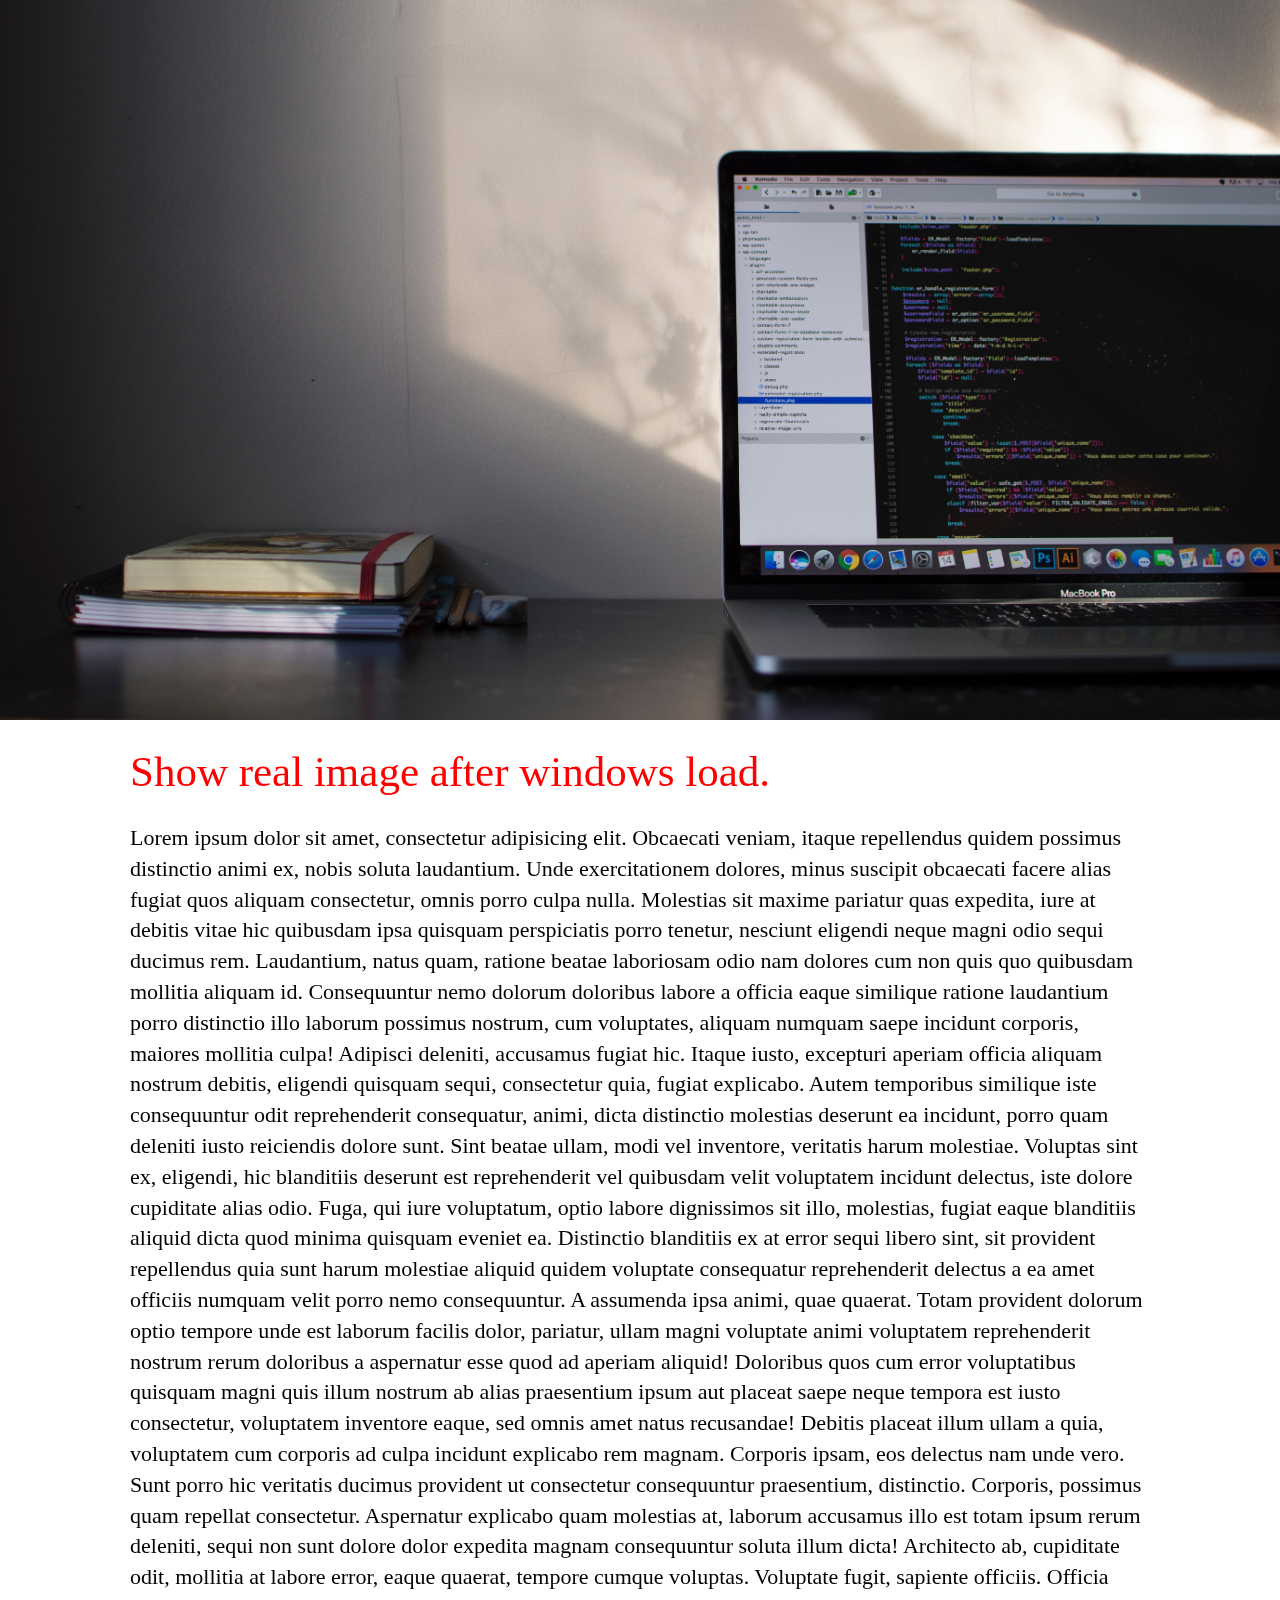
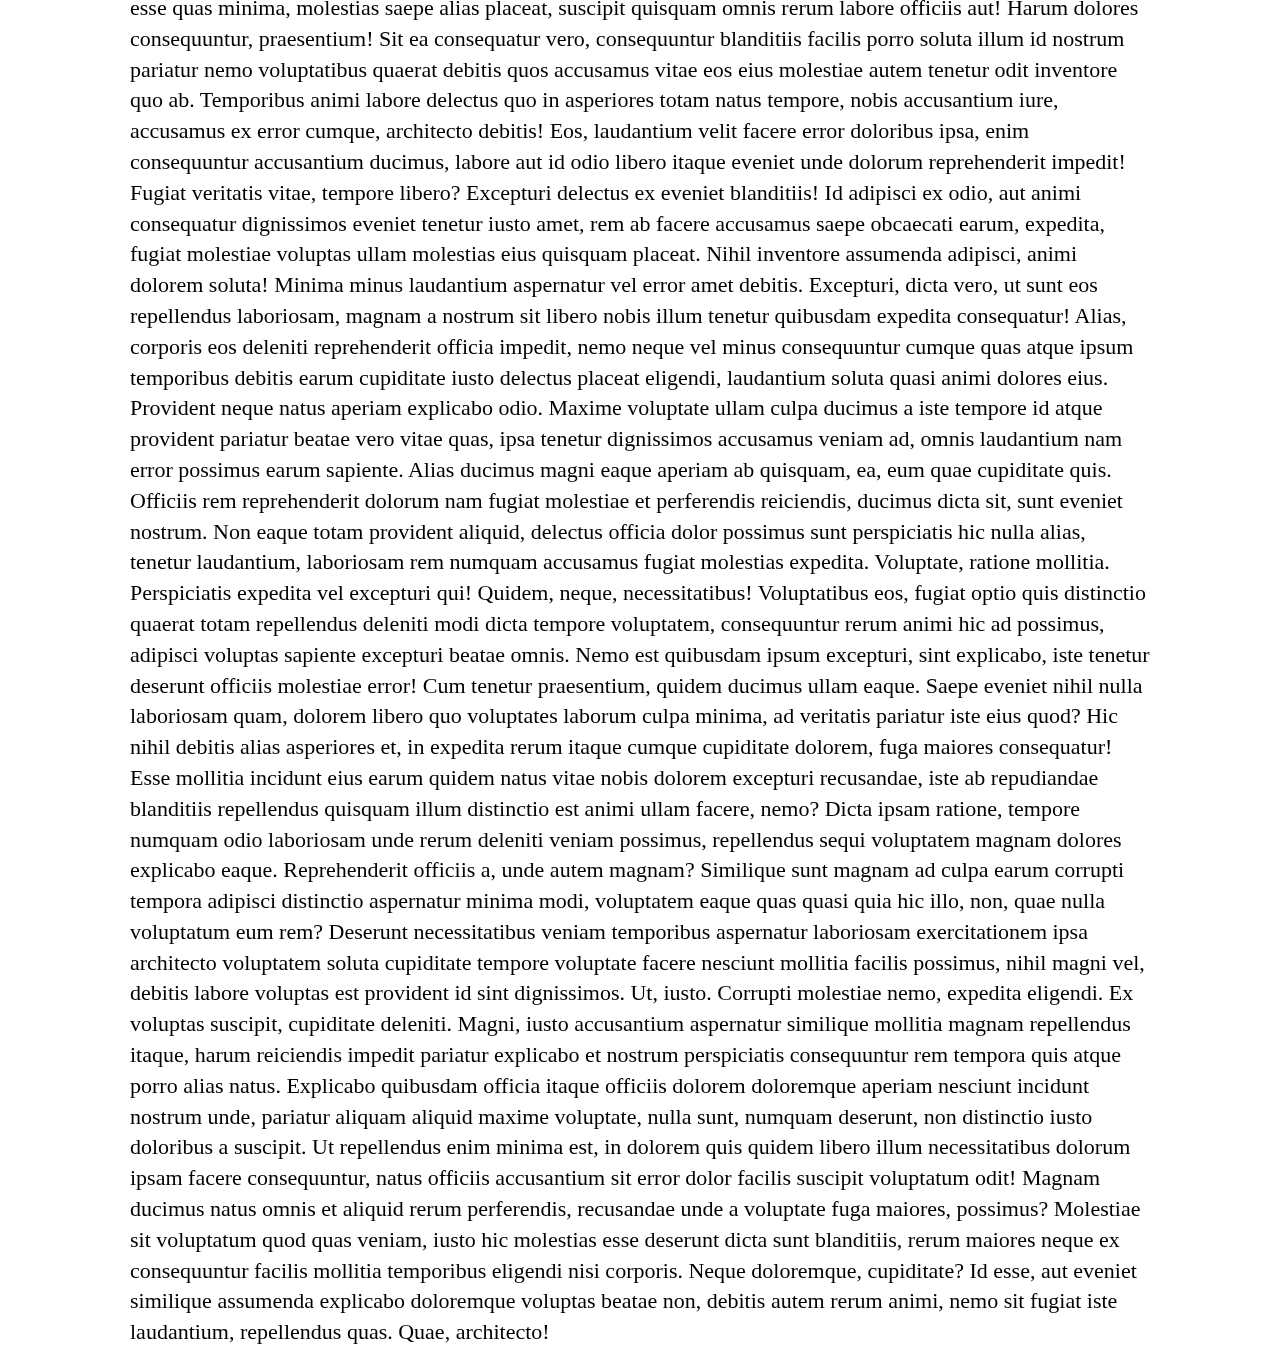
<file: index.html>
<!DOCTYPE html>
<html lang="en">
<head>
    <meta charset="UTF-8">
    <meta http-equiv="X-UA-Compatible" content="IE=edge">

    <title>Anomaly Detection</title>

    <!-- Mobile -->
    <meta name="viewport" content="width=device-width, minimum-scale=1, maximum-scale=1, user-scalable=no, minimal-ui">
    <meta name="mobile-web-app-capable" content="yes">
    <meta name="apple-mobile-web-app-capable" content="yes">
    <meta name="apple-mobile-web-app-status-bar-style" content="black-translucent">

    <!-- Favicon -->
    <!-- <link rel="icon" type="images/png" href="images/favicon.jpg"> -->

    <link rel="stylesheet" href="css/reset.css?v=1.2">
    <link rel="stylesheet" href="css/style.css?v=1.2">

    <!-- Responsive CSS -->
    <!-- <link rel="stylesheet" href="css/responsive.css?v=1.2"> -->
    
    <!-- Font Awesome -->
    <!-- <link rel="stylesheet" href="https://maxcdn.bootstrapcdn.com/font-awesome/4.7.0/css/font-awesome.min.css"> -->
    
</head>
<body>
    <!-- Mitsubishi -->
    
    <div class="banner">
      <img src="images/placeholder_image.jpg" data-src="images/real_image.jpg" title="image">
    </div>

    <div class="container">
      <h2>Show real image after windows load.</h2>
      <p>Lorem ipsum dolor sit amet, consectetur adipisicing elit. Obcaecati veniam, itaque repellendus quidem possimus distinctio animi ex, nobis soluta laudantium. Unde exercitationem dolores, minus suscipit obcaecati facere alias fugiat quos aliquam consectetur, omnis porro culpa nulla. Molestias sit maxime pariatur quas expedita, iure at debitis vitae hic quibusdam ipsa quisquam perspiciatis porro tenetur, nesciunt eligendi neque magni odio sequi ducimus rem. Laudantium, natus quam, ratione beatae laboriosam odio nam dolores cum non quis quo quibusdam mollitia aliquam id. Consequuntur nemo dolorum doloribus labore a officia eaque similique ratione laudantium porro distinctio illo laborum possimus nostrum, cum voluptates, aliquam numquam saepe incidunt corporis, maiores mollitia culpa! Adipisci deleniti, accusamus fugiat hic. Itaque iusto, excepturi aperiam officia aliquam nostrum debitis, eligendi quisquam sequi, consectetur quia, fugiat explicabo. Autem temporibus similique iste consequuntur odit reprehenderit consequatur, animi, dicta distinctio molestias deserunt ea incidunt, porro quam deleniti iusto reiciendis dolore sunt. Sint beatae ullam, modi vel inventore, veritatis harum molestiae. Voluptas sint ex, eligendi, hic blanditiis deserunt est reprehenderit vel quibusdam velit voluptatem incidunt delectus, iste dolore cupiditate alias odio. Fuga, qui iure voluptatum, optio labore dignissimos sit illo, molestias, fugiat eaque blanditiis aliquid dicta quod minima quisquam eveniet ea. Distinctio blanditiis ex at error sequi libero sint, sit provident repellendus quia sunt harum molestiae aliquid quidem voluptate consequatur reprehenderit delectus a ea amet officiis numquam velit porro nemo consequuntur. A assumenda ipsa animi, quae quaerat. Totam provident dolorum optio tempore unde est laborum facilis dolor, pariatur, ullam magni voluptate animi voluptatem reprehenderit nostrum rerum doloribus a aspernatur esse quod ad aperiam aliquid! Doloribus quos cum error voluptatibus quisquam magni quis illum nostrum ab alias praesentium ipsum aut placeat saepe neque tempora est iusto consectetur, voluptatem inventore eaque, sed omnis amet natus recusandae! Debitis placeat illum ullam a quia, voluptatem cum corporis ad culpa incidunt explicabo rem magnam. Corporis ipsam, eos delectus nam unde vero. Sunt porro hic veritatis ducimus provident ut consectetur consequuntur praesentium, distinctio. Corporis, possimus quam repellat consectetur. Aspernatur explicabo quam molestias at, laborum accusamus illo est totam ipsum rerum deleniti, sequi non sunt dolore dolor expedita magnam consequuntur soluta illum dicta! Architecto ab, cupiditate odit, mollitia at labore error, eaque quaerat, tempore cumque voluptas. Voluptate fugit, sapiente officiis. Officia esse quas minima, molestias saepe alias placeat, suscipit quisquam omnis rerum labore officiis aut! Harum dolores consequuntur, praesentium! Sit ea consequatur vero, consequuntur blanditiis facilis porro soluta illum id nostrum pariatur nemo voluptatibus quaerat debitis quos accusamus vitae eos eius molestiae autem tenetur odit inventore quo ab. Temporibus animi labore delectus quo in asperiores totam natus tempore, nobis accusantium iure, accusamus ex error cumque, architecto debitis! Eos, laudantium velit facere error doloribus ipsa, enim consequuntur accusantium ducimus, labore aut id odio libero itaque eveniet unde dolorum reprehenderit impedit! Fugiat veritatis vitae, tempore libero? Excepturi delectus ex eveniet blanditiis! Id adipisci ex odio, aut animi consequatur dignissimos eveniet tenetur iusto amet, rem ab facere accusamus saepe obcaecati earum, expedita, fugiat molestiae voluptas ullam molestias eius quisquam placeat. Nihil inventore assumenda adipisci, animi dolorem soluta! Minima minus laudantium aspernatur vel error amet debitis. Excepturi, dicta vero, ut sunt eos repellendus laboriosam, magnam a nostrum sit libero nobis illum tenetur quibusdam expedita consequatur! Alias, corporis eos deleniti reprehenderit officia impedit, nemo neque vel minus consequuntur cumque quas atque ipsum temporibus debitis earum cupiditate iusto delectus placeat eligendi, laudantium soluta quasi animi dolores eius. Provident neque natus aperiam explicabo odio. Maxime voluptate ullam culpa ducimus a iste tempore id atque provident pariatur beatae vero vitae quas, ipsa tenetur dignissimos accusamus veniam ad, omnis laudantium nam error possimus earum sapiente. Alias ducimus magni eaque aperiam ab quisquam, ea, eum quae cupiditate quis. Officiis rem reprehenderit dolorum nam fugiat molestiae et perferendis reiciendis, ducimus dicta sit, sunt eveniet nostrum. Non eaque totam provident aliquid, delectus officia dolor possimus sunt perspiciatis hic nulla alias, tenetur laudantium, laboriosam rem numquam accusamus fugiat molestias expedita. Voluptate, ratione mollitia. Perspiciatis expedita vel excepturi qui! Quidem, neque, necessitatibus! Voluptatibus eos, fugiat optio quis distinctio quaerat totam repellendus deleniti modi dicta tempore voluptatem, consequuntur rerum animi hic ad possimus, adipisci voluptas sapiente excepturi beatae omnis. Nemo est quibusdam ipsum excepturi, sint explicabo, iste tenetur deserunt officiis molestiae error! Cum tenetur praesentium, quidem ducimus ullam eaque. Saepe eveniet nihil nulla laboriosam quam, dolorem libero quo voluptates laborum culpa minima, ad veritatis pariatur iste eius quod? Hic nihil debitis alias asperiores et, in expedita rerum itaque cumque cupiditate dolorem, fuga maiores consequatur! Esse mollitia incidunt eius earum quidem natus vitae nobis dolorem excepturi recusandae, iste ab repudiandae blanditiis repellendus quisquam illum distinctio est animi ullam facere, nemo? Dicta ipsam ratione, tempore numquam odio laboriosam unde rerum deleniti veniam possimus, repellendus sequi voluptatem magnam dolores explicabo eaque. Reprehenderit officiis a, unde autem magnam? Similique sunt magnam ad culpa earum corrupti tempora adipisci distinctio aspernatur minima modi, voluptatem eaque quas quasi quia hic illo, non, quae nulla voluptatum eum rem? Deserunt necessitatibus veniam temporibus aspernatur laboriosam exercitationem ipsa architecto voluptatem soluta cupiditate tempore voluptate facere nesciunt mollitia facilis possimus, nihil magni vel, debitis labore voluptas est provident id sint dignissimos. Ut, iusto. Corrupti molestiae nemo, expedita eligendi. Ex voluptas suscipit, cupiditate deleniti. Magni, iusto accusantium aspernatur similique mollitia magnam repellendus itaque, harum reiciendis impedit pariatur explicabo et nostrum perspiciatis consequuntur rem tempora quis atque porro alias natus. Explicabo quibusdam officia itaque officiis dolorem doloremque aperiam nesciunt incidunt nostrum unde, pariatur aliquam aliquid maxime voluptate, nulla sunt, numquam deserunt, non distinctio iusto doloribus a suscipit. Ut repellendus enim minima est, in dolorem quis quidem libero illum necessitatibus dolorum ipsam facere consequuntur, natus officiis accusantium sit error dolor facilis suscipit voluptatum odit! Magnam ducimus natus omnis et aliquid rerum perferendis, recusandae unde a voluptate fuga maiores, possimus? Molestiae sit voluptatum quod quas veniam, iusto hic molestias esse deserunt dicta sunt blanditiis, rerum maiores neque ex consequuntur facilis mollitia temporibus eligendi nisi corporis. Neque doloremque, cupiditate? Id esse, aut eveniet similique assumenda explicabo doloremque voluptas beatae non, debitis autem rerum animi, nemo sit fugiat iste laudantium, repellendus quas. Quae, architecto!</p>
    </div>

    <script>
      function image_function() {
        var load_real_image = document.getElementsByTagName('img');
        for (var i = 0; i < load_real_image.length; i++) {
          if(load_real_image[i].getAttribute('data-src')) {
          load_real_image[i].setAttribute('src',load_real_image[i].getAttribute('data-src'));
          } 
        }
      }
      window.onload = image_function;
    </script>
    
    <!-- <script src="js/script.js?v=1.2"></script> -->
    <!-- <script src="js/sample.json?v=1.2"></script> -->
</body>
</html>
</file>
<file: css/style.css>
@font-face {
    font-family: 'Interstate-Light';
    font-weight: normal;
    font-style: normal;
    src: url("http://intkb.trendmicro.com/media/13899169/interstate-light.eot"), 
         url("http://intkb.trendmicro.com/media/13899172/interstate-light.otf"), 
         url("http://intkb.trendmicro.com/media/13899175/interstate-light.ttf"), 
         url("http://intkb.trendmicro.com/media/13899178/interstate-light.woff")
}

body {
     font-family: 'Interstate-Light';
    font-size: 18px;
    line-height: 1.52222222;
    color: #000000;
    background-color: #ffffff;
    overflow-x: hidden;
}
h1,h2,h3,h4,h5 {
    color: #ffffff;
    line-height: 1em;
}
h1 {
    font-size: 57px;
}
h2 {
    font-size: 43px;
}
h3 {
    font-size: 28px;
}
h4 {
    font-size: 25px;
}
h5 {
    font-size: 18px;
}
strong, b {
    font-weight: 700;
}
::-moz-selection {
    color: #EFEFEF;
    background: rgba(0, 0, 0, 0.7);
}
::selection {
    color: #EFEFEF;
    background: rgba(0, 0, 0, 0.7);
}
section {
    position: relative;
}
a {
    color: #646469;
    text-decoration: none;
    outline: none;
    cursor: pointer;
    
    -webkit-transition: all ease-in-out 200ms;
    -moz-transition: all ease-in-out 200ms;
    transition: all ease-in-out 200ms;
}
a:hover {
    color: #ed5424;
}
* {
    -webkit-backface-visibility: hidden;
    -moz-backface-visibility: hidden;
    -ms-backface-visibility: hidden;
    -o-backface-visibility: hidden;
    backface-visibility: hidden;
}
a,
button,
input[type="submit"] {
    outline: none !important;
}
input[type="submit"].btn-primary:hover {
    background: #0463a0;
}
p {
    font-size: 22px;
    line-height: 1.4em;
    margin-bottom: 35px
}
p:last-child {
    margin-bottom: 0
}
section {
    position: relative
}
section.section-block {
    padding: 100px 0
}
a, button, input[type="submit"] {
    text-decoration: none;
    outline: none !important;
    -webkit-transition: all ease-in-out 300ms !important;
    -moz-transition: all ease-in-out 300ms !important;
    transition: all ease-in-out 300ms !important;
}
input[type="submit"] {
    color: #ffffff;
}
input[type="submit"]:disabled {
    cursor: default;
}
::-webkit-input-placeholder {
    color: #999999;
}
:-moz-placeholder {
    color: #999999;
}
::-moz-placeholder {
    color: #999999;
}
:-ms-input-placeholder {
    color: #999999;
}
input:focus::-webkit-input-placeholder {
    color: #dedede
}
input:focus:-moz-placeholder {
    color: #dedede
}
input:focus::-moz-placeholder {
    color: #dedede
}
input:focus:-ms-input-placeholder {
    color: #dedede
}
img {
    max-width: 100%;
    height: auto;
    display: block;
}
.row {
    margin-left: -15px;
    margin-right: -15px;
}
.row-6 {
    margin-left: -6px;
    margin-right: -6px;
}
.row-30 {
    margin-left: -30px;
    margin-right: -30px;
}
.clearfix:after {
   content: "";
   visibility: hidden;
   display: block;
   height: 0;
   clear: both;
}
.clearfix:after {
  content: "";
  display: table;
  clear: both;
}
.container {
    margin-right: auto;
    margin-left: auto;
    padding-left: 130px;
    padding-right: 130px;
    /* max-width: 1100px; */
    position: relative;
}
.text-center {
    text-align: center
}
.text-left {
    text-align: left;
}
.text-right {
    text-align: right;
}
.pull-left {
    float: left;
}
.pull-right {
    float: right !important;
}
.field input[type="text"]:focus::placeholder,
.field input[type="number"]:focus::placeholder,
.field input[type="email"]:focus::placeholder,
.field input[type="password"]:focus::placeholder,
.field textarea:focus::placeholder {
    color: #949494;
}
.field input[type="text"],
.field input[type="number"],
.field input[type="email"],
.field input[type="password"],
.field select,
.field textarea {
    display: block;
    width: 100%;
    height: 43px;
    background: #ffffff;
    border: 2px solid #e8eef1;
    font-style: italic;
    outline: none;
    color: #061421;
    font-size: 18px;
    padding: 0 15px;
    -webkit-transition: all linear 300ms;
    -moz-transition: all linear 300ms;
    -ms-transition: all linear 300ms;
    transition: all linear 300ms;
    font-weight: 400;
}
.field input[type="text"]:focus,
.field input[type="number"]:focus,
.field input[type="email"]:focus,
.field input[type="password"]:focus,
.field select:focus,
.field textarea:focus {
    background: #f9f9f9;
}
.field textarea {
    height: 147px;
    padding: 15px;
    resize: none;
}
.field select {
    -moz-appearance: none;
    -webkit-appearance: none;
    appearance: none;
    /* background: url("../images/arrow-down.png") no-repeat right center !important; */
    background-color: #ffffff !important;
    text-transform: capitalize;
    background-size: 20px !important;
}
::-webkit-input-placeholder {
    color: #33393e;
}
::-moz-placeholder {
    color: #33393e;
}
:-ms-input-placeholder {
    color: #33393e;
}
:-moz-placeholder {
    color: #33393e;
}
.field {
    margin-bottom: 15px;
}
label {
    text-transform: capitalize;
    font-weight: 300;
    font-size: 18px;
    font-style: italic;
    line-height: 1em;
    margin-bottom: 3px;
    display: block;
    color: #585858;
}
.flexbox_container {
    display: -webkit-flex;
    display: -moz-flex;
    display: -ms-flexbox;
    display: -ms-flex;
    display: flex;
    -webkit-flex-direction: row;
    -moz-flex-direction: row;
    -ms-flex-direction: row;
    flex-direction: row;
    -webkit-flex: 1;
    -moz-flex: 1;
    -ms-flex: 1;
    flex: 1;
    -webkkit-flex-wrap: wrap;
    -moz-flex-wrap: wrap;
    flex-wrap: wrap;
    width: 100%;
}
.flexbox_container_center {
    display: -webkit-flex;
    display: -moz-flex;
    display: -ms-flexbox;
    display: -ms-flex;
    display: flex;
    -webkit-flex-direction: row;
    -moz-flex-direction: row;
    -ms-flex-direction: row;
    flex-direction: row;
    -webkit-flex: 1;
    -moz-flex: 1;
    -ms-flex: 1;
    flex: 1;
    -webkkit-flex-wrap: wrap;
    -moz-flex-wrap: wrap;
    flex-wrap: wrap;

    height: 100%;
    -webkit-justify-content: center;
    justify-content: center;
    -webkit-align-items: center;
    align-items: center;
    -webkit-align-content: stretch;
    float: left;
}
.flex_child {
    display: -webkit-flex;
    display: -moz-flex;
    display: -ms-flexbox;
    display: -ms-flex;
    display: flex;
    -webkit-flex-direction: column;
    -moz-flex-direction: column;
    -ms-flex-direction: column;
    flex-direction: column;
}
.flex_grid_one {
    -webkit-flex: 1;
    -moz-flex: 1;
    -ms-flex: 1;
    flex: 1;
}
.flex_grid_auto {
    -webkit-flex: none;
    -moz-flex: none;
    -ms-: none;
    flex: none;
}
.flexbox_grid_100 {
    width: 100%;
}
.flexbox_grid_90 {
    width: 90%;
}
.flexbox_grid_80 {
    width: 80%;
}
.flexbox_grid_70 {
    width: 70%;
}
.flexbox_grid_60 {
    width: 60%;
}
.flexbox_grid_50 {
    width: 50%;
}
.flexbox_grid_60 {
    width: 60%;
}
.flexbox_grid_40 {
    width: 40%;
}
.flexbox_grid_30 {
    width: 30%;
}
.flexbox_grid_20 {
    width: 20%;
}
.flexbox_grid_10 {
    width: 10%;
}
/* ******************** */
.flexbox_grid_75 {
    width: 75%;
}
.flexbox_grid_25 {
    width: 25%;
}
.flexbox_grid_3 {
    width: 33.33%;
}
.banner {
}
h2 {
  color: red;
  margin: 30px 0;
}
img {
  max-width: 100%;
  display: block;
  width: 100%;
}
.main_wrapper {
    position: relative;
}
</file>
<file: css/responsive.css>
@media only screen  and (min-width: 1500px) {
	
}
@media only screen  and (max-width: 1200px) {
	
}
@media only screen  and (max-width: 1024px) {
	.coming_soon_video h2.video-caption {
		font-size: 45px;
	}
}
@media only screen  and (max-width: 920px) {
	.container {
	    padding-left: 30px;
	    padding-right: 30px;
	    max-width: 800px;
	}
	.coming_soon_video div.logo {
	    position: relative;
	    left: 0;
	}
	.coming_soon_video h2.video-caption br {
		display: none;
	}
	.coming_soon_video h2.video-caption {
	    font-size: 38px;
	    position: relative;
	    top: 40px;
	    display: inline-block;
	    left: 0;
	    float: right;
	}
	.about_balti_virtual {
	    padding-right: 0;
	    margin-top: 30px;
	    margin-bottom: 30px;
	}
	.bottom_container .flexbox_grid_3:first-child {
	   	width: 100%;
	}
	.bottom_container .flexbox_grid_3:nth-child(3n) {
		width: 80%;
	}
	.bottom_container .none {
		display: block;
		width: 10%;
	}
	.bottom_container ul.social-media-icon {
		position: relative;
	    left: 0;
	}
	.info_balti_virtual {
		margin-top: 0;
	}
	.coming_soon_video .social-media-icon {
		display: none;
	}
	#video-gallery {
		margin-top: 25px;
	}
}
@media only screen  and (max-width: 620px) {
	.coming_soon_video div.logo img {
	    max-width: 60px;
	}
 	.coming_soon_video h2.video-caption {
 		font-size: 28px;
 	    top: 26px;
 	}
 	.info_balti_virtual {
 		padding: 20px;
 	}
 	.info_balti_virtual .flex_grid_auto {
 	    width: 100%;
	    margin-right: 0;
	    margin-bottom: 15px;
 	}
 	.info_balti_virtual .flex_grid_auto:last-child {
 		margin-bottom: 0;
 	}
 	.info_balti_virtual span {
 		line-height: 1.3em;
 	}
 	.bottom_container ul.social-media-icon {
 		margin-top: 20px;
 	}
 	span.copyright {
 		top: 121px;
 	}
 	.main_wrapper {
 		margin-top: 20px;
 	}
}
@media only screen  and (max-width: 480px) {
	.container {
	    padding-left: 20px;
	    padding-right: 20px;
	}
	.coming_soon_video h2.video-caption {
	    font-size: 22px;
	    top: 29px;
	}
	#video-gallery {
		margin-top: 20px;
	}
}
</file>
